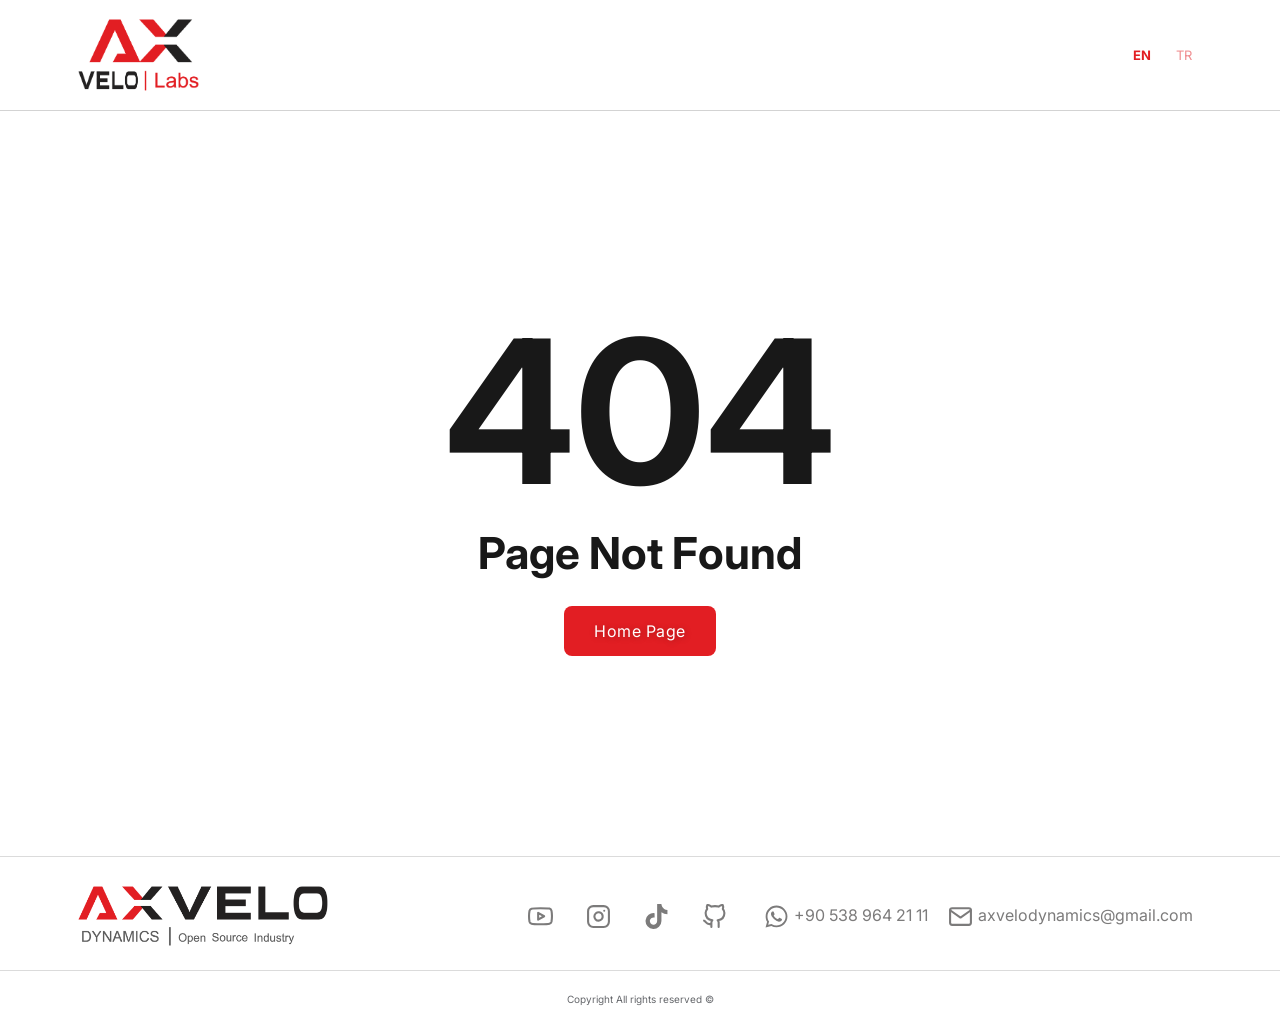
<file: index.html>
<!doctype html><html lang="en"><head><meta charset="utf-8"/><link rel="icon" type="image/png" href="/favicon-96x96.png" sizes="96x96"/><link rel="icon" type="image/svg+xml" href="/favicon.svg"/><link rel="shortcut icon" href="/favicon.ico"/><meta name="apple-mobile-web-app-title" content="Axvelo Labs"/><meta name="viewport" content="width=device-width,initial-scale=1"/><meta name="theme-color" content="#000000"/><meta name="description" content="Axvelo Labs"/><link rel="apple-touch-icon" sizes="180x180" href="/apple-touch-icon.png"/><link rel="manifest" href="/manifest.json"/><link href="/static/css/main.dc0324ef.chunk.css" rel="stylesheet"></head><body class="light"><noscript>You need to enable JavaScript to run this app.</noscript><div id="root"></div><script>!function(e){function r(r){for(var n,l,a=r[0],f=r[1],i=r[2],c=0,s=[];c<a.length;c++)l=a[c],Object.prototype.hasOwnProperty.call(o,l)&&o[l]&&s.push(o[l][0]),o[l]=0;for(n in f)Object.prototype.hasOwnProperty.call(f,n)&&(e[n]=f[n]);for(p&&p(r);s.length;)s.shift()();return u.push.apply(u,i||[]),t()}function t(){for(var e,r=0;r<u.length;r++){for(var t=u[r],n=!0,a=1;a<t.length;a++){var f=t[a];0!==o[f]&&(n=!1)}n&&(u.splice(r--,1),e=l(l.s=t[0]))}return e}var n={},o={1:0},u=[];function l(r){if(n[r])return n[r].exports;var t=n[r]={i:r,l:!1,exports:{}};return e[r].call(t.exports,t,t.exports,l),t.l=!0,t.exports}l.m=e,l.c=n,l.d=function(e,r,t){l.o(e,r)||Object.defineProperty(e,r,{enumerable:!0,get:t})},l.r=function(e){"undefined"!=typeof Symbol&&Symbol.toStringTag&&Object.defineProperty(e,Symbol.toStringTag,{value:"Module"}),Object.defineProperty(e,"__esModule",{value:!0})},l.t=function(e,r){if(1&r&&(e=l(e)),8&r)return e;if(4&r&&"object"==typeof e&&e&&e.__esModule)return e;var t=Object.create(null);if(l.r(t),Object.defineProperty(t,"default",{enumerable:!0,value:e}),2&r&&"string"!=typeof e)for(var n in e)l.d(t,n,function(r){return e[r]}.bind(null,n));return t},l.n=function(e){var r=e&&e.__esModule?function(){return e.default}:function(){return e};return l.d(r,"a",r),r},l.o=function(e,r){return Object.prototype.hasOwnProperty.call(e,r)},l.p="/";var a=this.webpackJsonpaxvelo=this.webpackJsonpaxvelo||[],f=a.push.bind(a);a.push=r,a=a.slice();for(var i=0;i<a.length;i++)r(a[i]);var p=f;t()}([])</script><script src="/static/js/2.8e9f8317.chunk.js"></script><script src="/static/js/main.df6a68da.chunk.js"></script></body></html>
</file>
